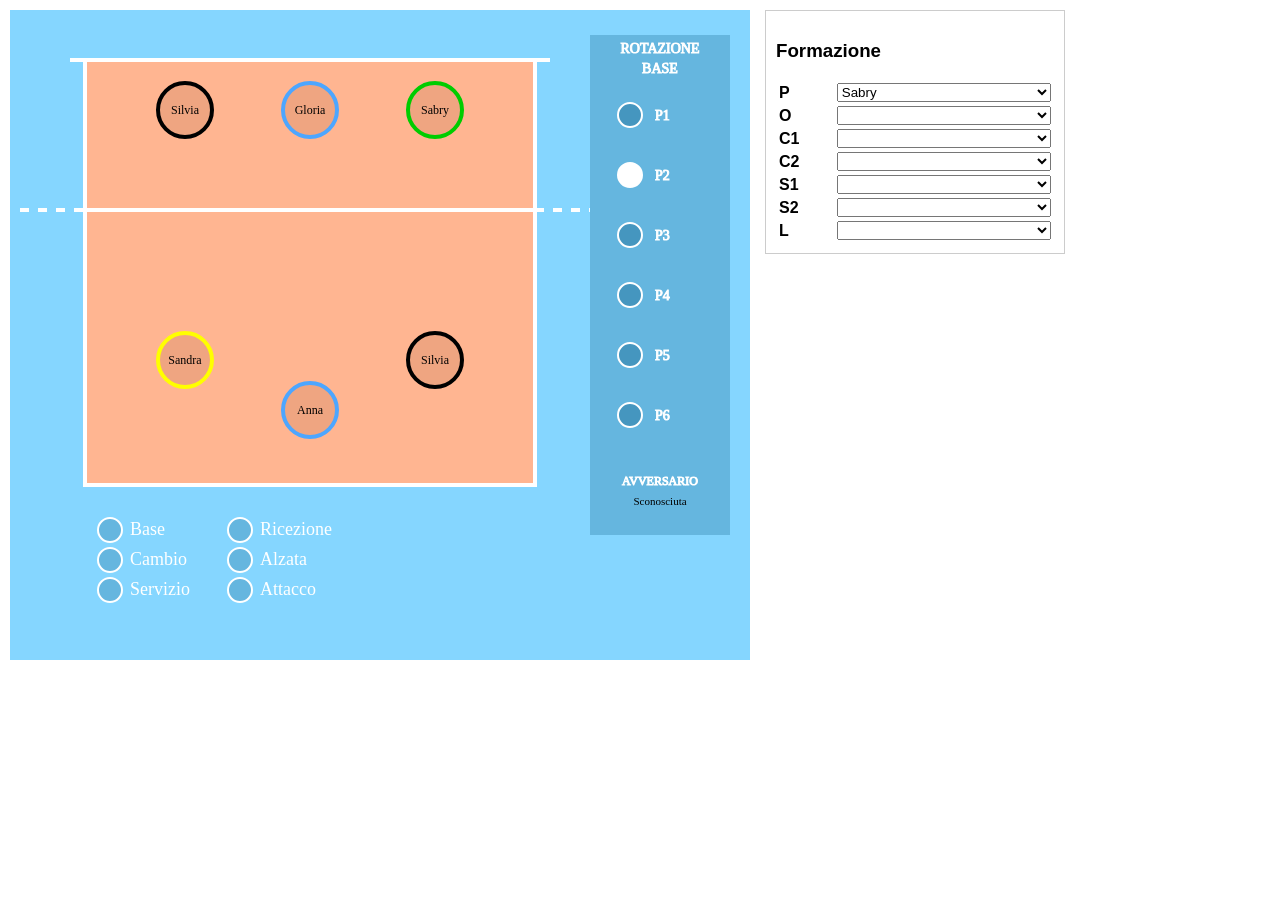
<file: Volley_Rotations/index.html>
<!DOCTYPE html>
<html lang="it">

<head>

    <link rel="manifest" href="manifest.json">
    
    <meta name="theme-color" content="#4f81bd">
    <meta name="apple-mobile-web-app-capable" content="yes">
    <meta name="mobile-web-app-capable" content="yes">
    <meta name="apple-mobile-web-app-status-bar-style" content="default">
    <meta name="apple-mobile-web-app-title" content="Scout Volley">

    
    <meta charset="utf-8">

    <title>Volley Rotations</title>

    <script src="vendor/snap.svg-min.js"></script>
    <script src="roster.js"></script>
    <script src="serveScout.js"></script>
    <script src="ReceiveScout.js"></script>
    <script src="vbRotations.js"></script>
    <style>
        
        body{
            font-family:Verdana, Arial, sans-serif;
            margin:10px;
                    }

        
        
        #layout{
            display:flex;
            gap:15px;
            align-items:flex-start;
        }

        #courtContainer{
            width:740px;
        }

        #rosterContainer{
            width:300px;
        }

        #rosterPanel{
            width:100%;
            box-sizing:border-box;
        }

        select{
            width:100%;
        }

        @media (max-width:1200px){

            #layout{
                flex-direction:column;
            }

            #courtContainer{
                width:740px;
                max-width:100%;
            }

            #rosterContainer{
                width:100%;
                max-width:500px;
            }
        }

    </style>

    <script>
    if ("serviceWorker" in navigator) {
        navigator.serviceWorker.register("./sw.js")
            .then(() => console.log("PWA attiva"))
            .catch(err => console.log(err));
    }
    </script>
    
</head>

<body>

    <div id="layout">
        <div id="courtContainer"></div>
        <div id="rosterContainer"></div>
    </div>

    <script>
        var board = new monkeysppp.vbRotations.SVGMaker();

        document
            .getElementById("courtContainer")
            .appendChild(
                board.createSVG()
            );

        board.draw();

    </script>

</body>

</html>
</file>
